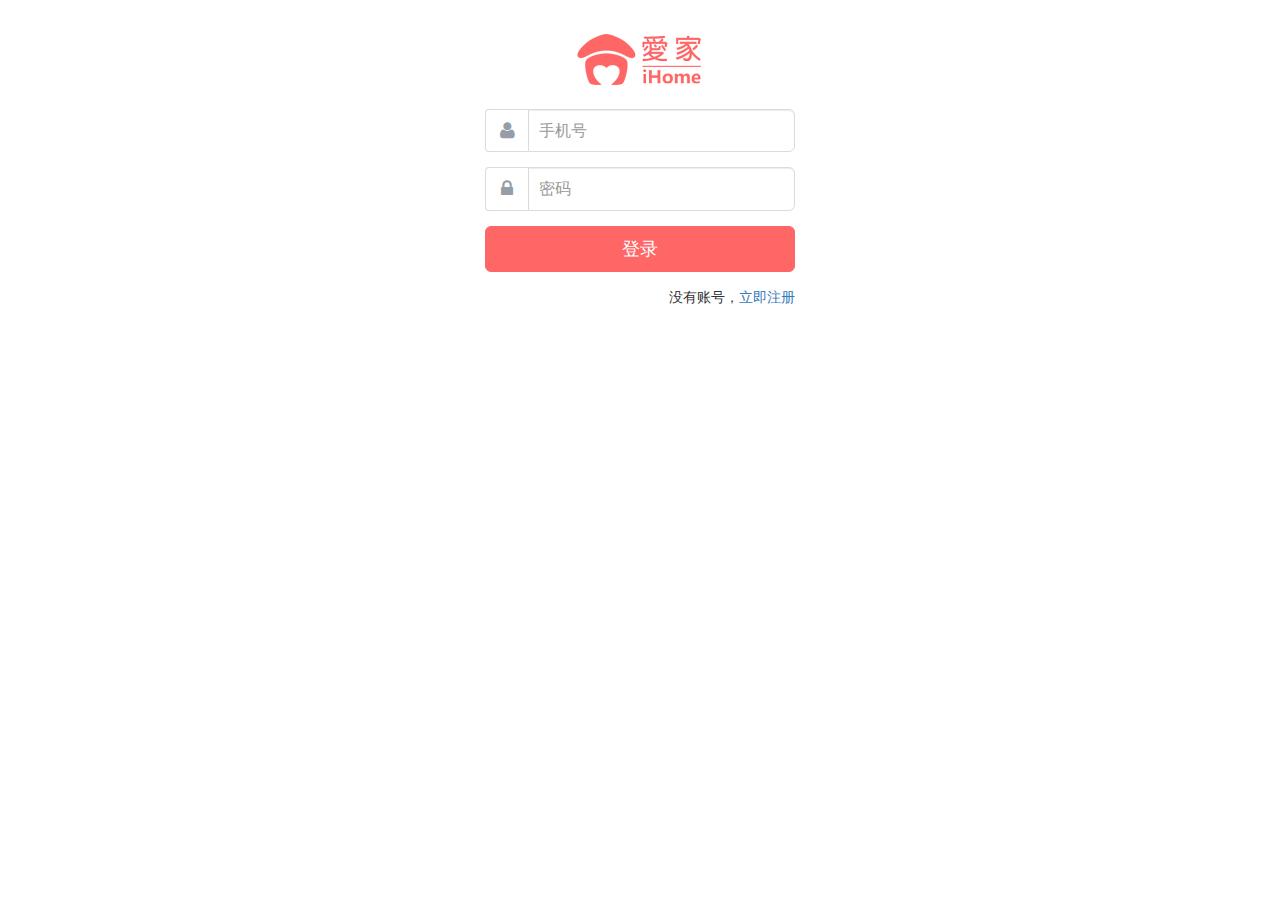
<file: web/view/login.html>
<!DOCTYPE html>
<html>
<head> 
    <meta charset="utf-8">
    <meta http-equiv="X-UA-Compatible" content="IE=edge">
    <meta name="viewport" content="width=device-width, initial-scale=1, maximum-scale=1, user-scalable=no">
    <title>爱家-登陆</title>
    <link href="./plugins/bootstrap/css/bootstrap.min.css" rel="stylesheet">
    <link href="./plugins/font-awesome/css/font-awesome.min.css" rel="stylesheet">
    <link href="./css/reset.css" rel="stylesheet">
    <link href="./css/ihome/main.css" rel="stylesheet">
    <link href="./css/ihome/login.css" rel="stylesheet">
</head>
<body>
    <div class="container">
        <div class="logo-bar"><a href="/home/"><img src="./images/logo@128x59.png"></a></div>
        <form class="form-login">
            <div class="form-group form-group-lg">
                <div class="input-group">
                    <div class="input-group-addon"><i class="fa fa-user fa-lg fa-fw"></i></div>
                    <input type="number" class="form-control" name="mobile" id="mobile" placeholder="手机号" required>
                </div>
            </div>
            <div class="error-msg" id="mobile-err"><i class="fa fa-exclamation-circle"></i><span></span></div>
            <div class="form-group form-group-lg">
                <div class="input-group">
                    <div class="input-group-addon"><i class="fa fa-lock fa-lg fa-fw"></i></div>
                    <input type="password" class="form-control" name="password" id="password" placeholder="密码" required>
                </div>
            </div>
            <div class="error-msg" id="password-err"><i class="fa fa-exclamation-circle"></i><span></span></div>
            <button type="submit" class="btn btn-lg btn-theme btn-block">登录</button>
            <p class="register-a">没有账号，<a href="/home/register.html">立即注册</a></p>
        </form>
    </div>
    <script src="./js/jquery.min.js"></script>
    <script src="./plugins/bootstrap/js/bootstrap.min.js"></script>
    <script src="./js/ihome/login.js"></script>
</body>
</html>
</file>
<file: web/view/css/ihome/main.css>
.btn-theme, .btn-theme:hover {
    background-color: #ff6666;
    border-color: #ff6666;
    color: #fff;
}
.footer {
    width: 100%;
    text-align: center;
    font-size: 15px;
    color: #99999c;
    padding: 14px 0px;
}
</file>
<file: web/view/css/ihome/login.css>
body {
    padding-top: 20px;
    padding-bottom: 20px;
    background-color: #fff;
}
.container {
    padding-right: 5px;
    padding-left: 5px;
}
.logo-bar {
    width: 128px;
    height: 59px;
    margin: 10px auto;
}
.form-login {
    max-width: 330px;
    padding: 10px;
    margin: 0 auto;
}
.input-group-addon {
    background-color: #fff; 
    color: #959ea7;
    padding: 6px;
}
.input-group-addon, .form-control {
    border: 1px solid #dcdbdb;
}
.fa-fw {
    width: 30px;
}
.form-login .form-control {
  position: relative;
  height: auto;
  -webkit-box-sizing: border-box;
     -moz-box-sizing: border-box;
          box-sizing: border-box;
  padding: 10px;
  font-size: 16px;
}
.form-login .form-control:focus {
  z-index: 2;
}
.register-a {
    text-align: right;
    margin-top: 16px;
    font-size: 14px;
}
.error-msg {
    display: none;
    font-size: 14px;
    color: red;
    margin: -10px 0px 10px 50px;
}
.error-msg i {
    margin-right: 5px;
}
</file>
